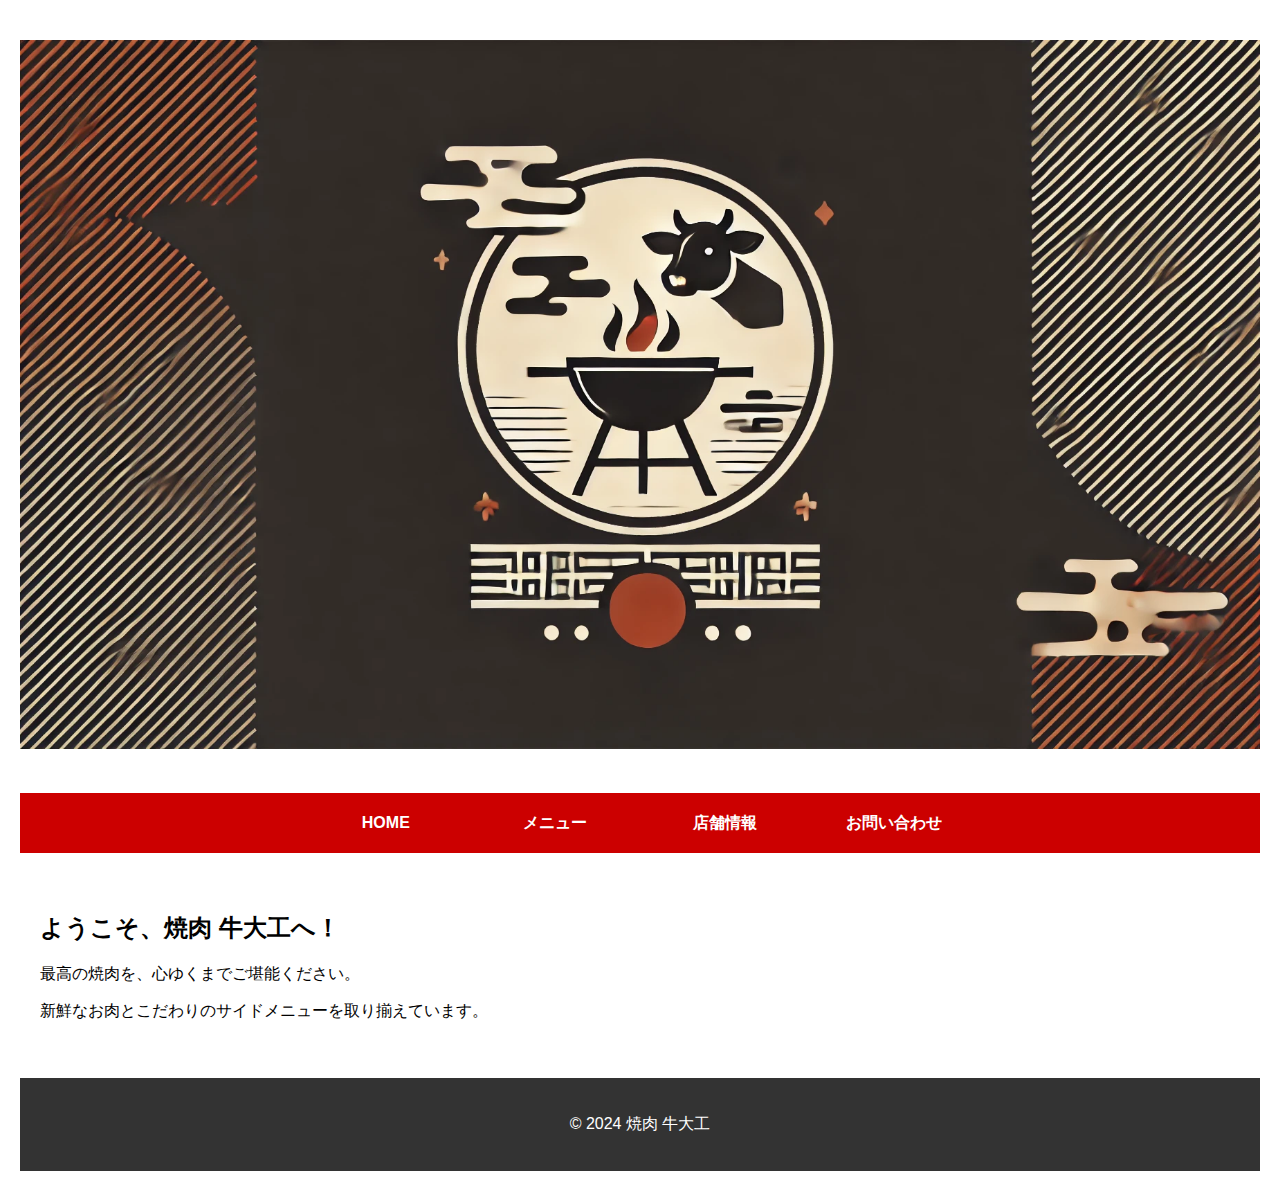
<file: index.html>
<!DOCTYPE html>
<html lang="ja">
<head>
    <meta charset="UTF-8">
    <title>焼肉 牛大工</title>
    <!-- 外部CSSファイルをリンク -->
    <link rel="stylesheet" href="style.css">
</head>
<body>
    <div class="container">
        <!-- ヘッダー -->
        <header>
            <img src="rogo.webp" alt="焼肉 牛大工のロゴ">
        </header>

        <!-- ナビゲーションメニュー -->
        <nav>
            <ul class="ddmenu">
                <li><a href="index.html">HOME</a></li>
                <li><a href="menu.html">メニュー</a></li>
                <li><a href="store-info.html">店舗情報</a></li>
                <li><a href="contact.html">お問い合わせ</a></li>
            </ul>
        </nav>

        <!-- メインコンテンツ -->
        <div class="content">
            <h2>ようこそ、焼肉 牛大工へ！</h2>
            <p>最高の焼肉を、心ゆくまでご堪能ください。</p>
            <p>新鮮なお肉とこだわりのサイドメニューを取り揃えています。</p>
        </div>

        <!-- フッター -->
        <footer>
            <p>&copy; 2024 焼肉 牛大工</p>
        </footer>
    </div>
</body>
</html>
</file>
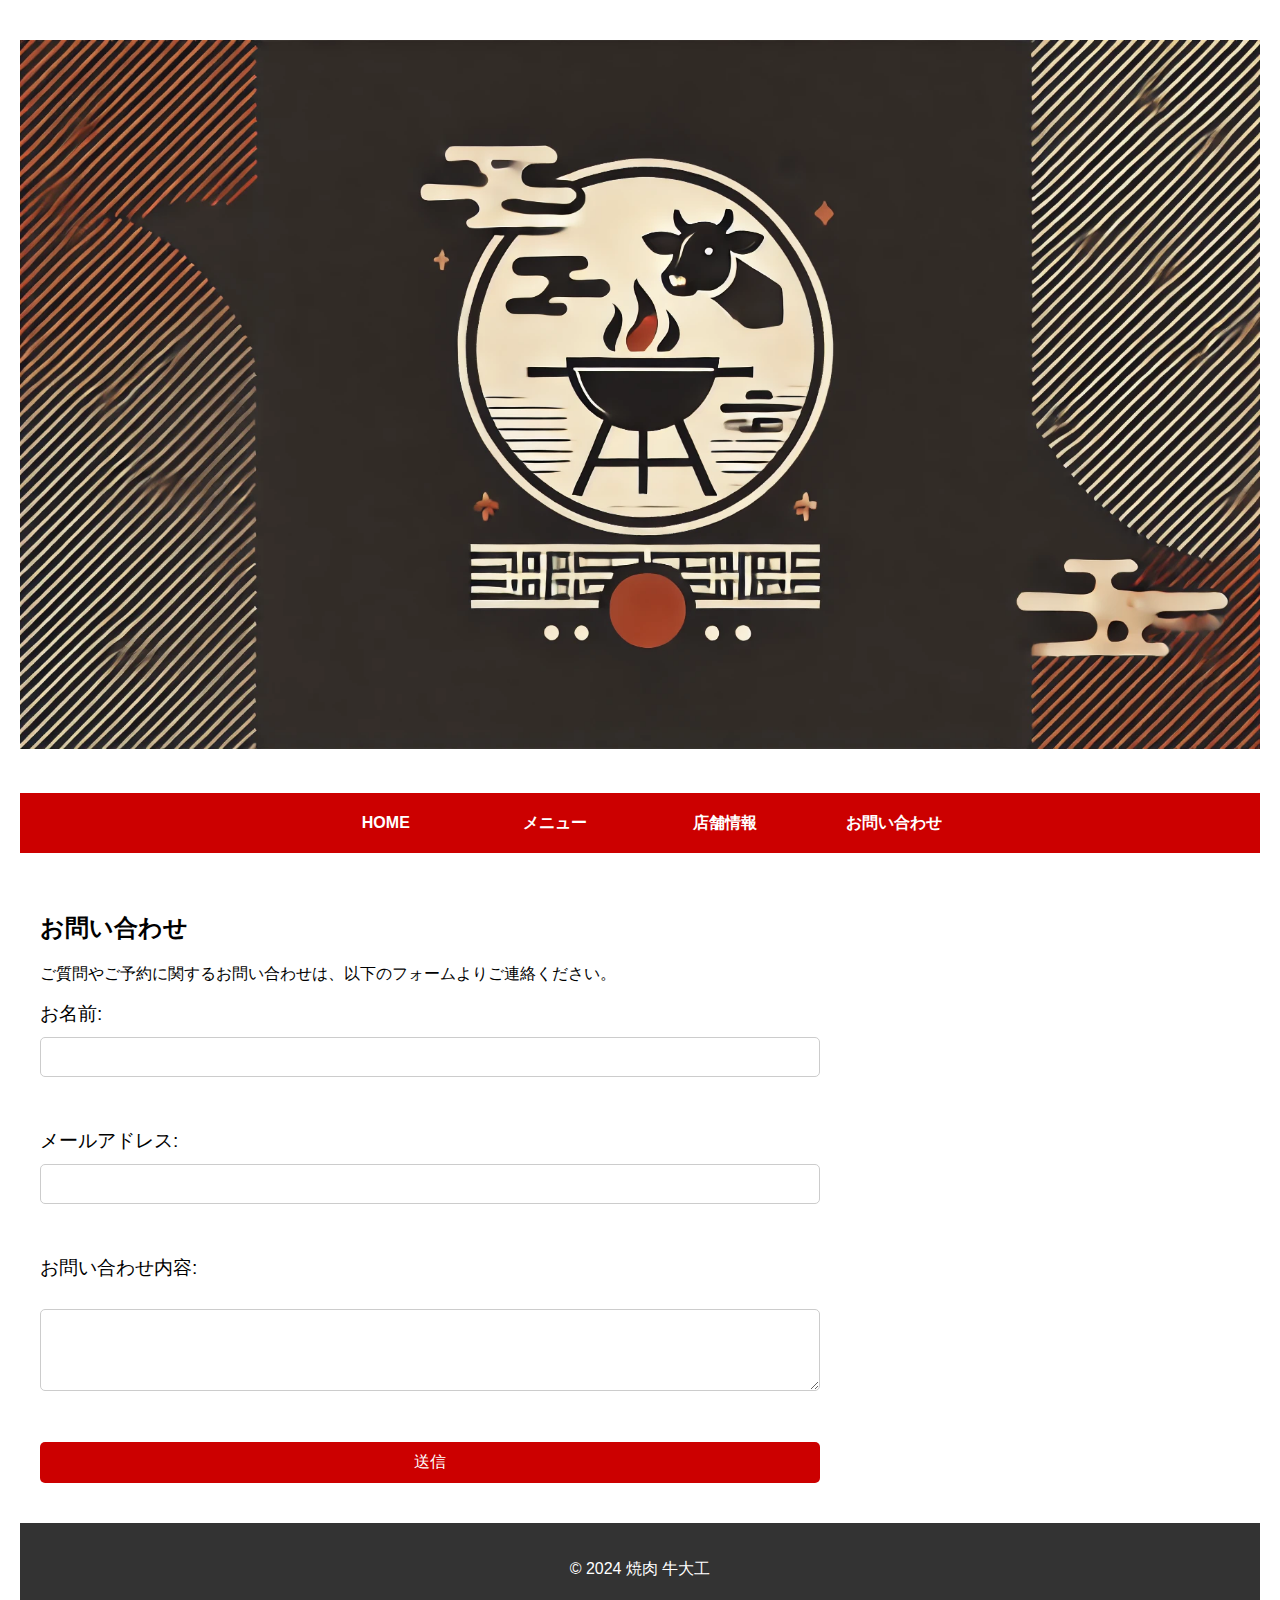
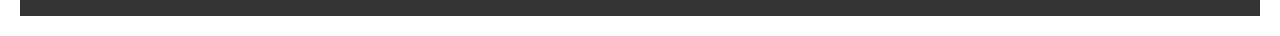
<file: contact.html>
<!DOCTYPE html>
<html lang="ja">
<head>
    <meta charset="UTF-8">
    <title>お問い合わせ - 焼肉 牛大工</title>
    <link rel="stylesheet" href="style.css">
</head>
<body>
    <div class="container">
        <!-- ヘッダー -->
        <header>
            <img src="rogo.webp" alt="焼肉 牛大工のロゴ">
        </header>

        <!-- ナビゲーションメニュー -->
        <nav>
            <ul class="ddmenu">
                <li><a href="index.html">HOME</a></li>
                <li><a href="menu.html">メニュー</a></li>
                <li><a href="store-info.html">店舗情報</a></li>
                <li><a href="contact.html">お問い合わせ</a></li>
            </ul>
        </nav>

        <!-- メインコンテンツ -->
        <div class="content">
            <h2>お問い合わせ</h2>
            <p>ご質問やご予約に関するお問い合わせは、以下のフォームよりご連絡ください。</p>

            <form action="#" method="post">
                <label for="name">お名前:</label>
                <input type="text" id="name" name="name" required><br><br>

                <label for="email">メールアドレス:</label>
                <input type="email" id="email" name="email" required><br><br>

                <label for="message">お問い合わせ内容:</label><br>
                <textarea id="message" name="message" rows="4" required></textarea><br><br>

                <button type="submit">送信</button>
            </form>
        </div>

        <!-- フッター -->
        <footer>
            <p>&copy; 2024 焼肉 牛大工</p>
        </footer>
    </div>
</body>
</html>
</file>
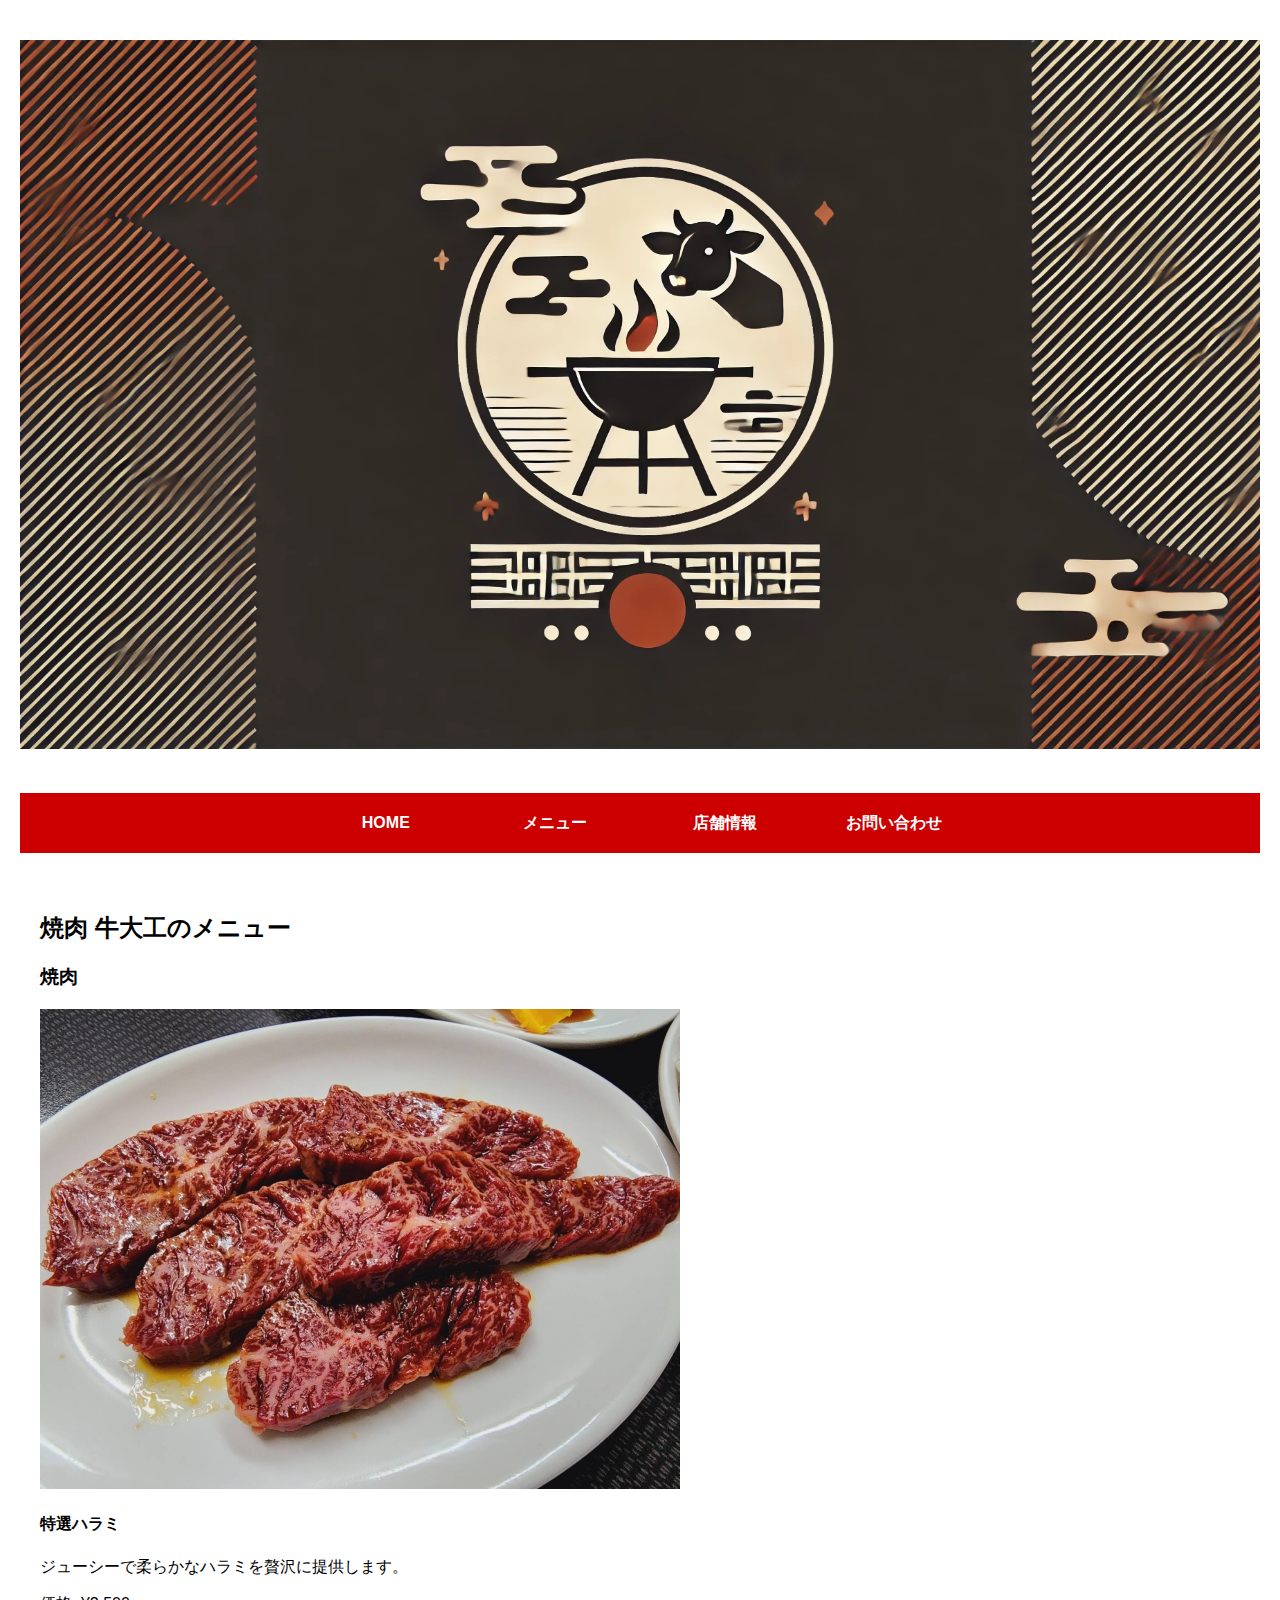
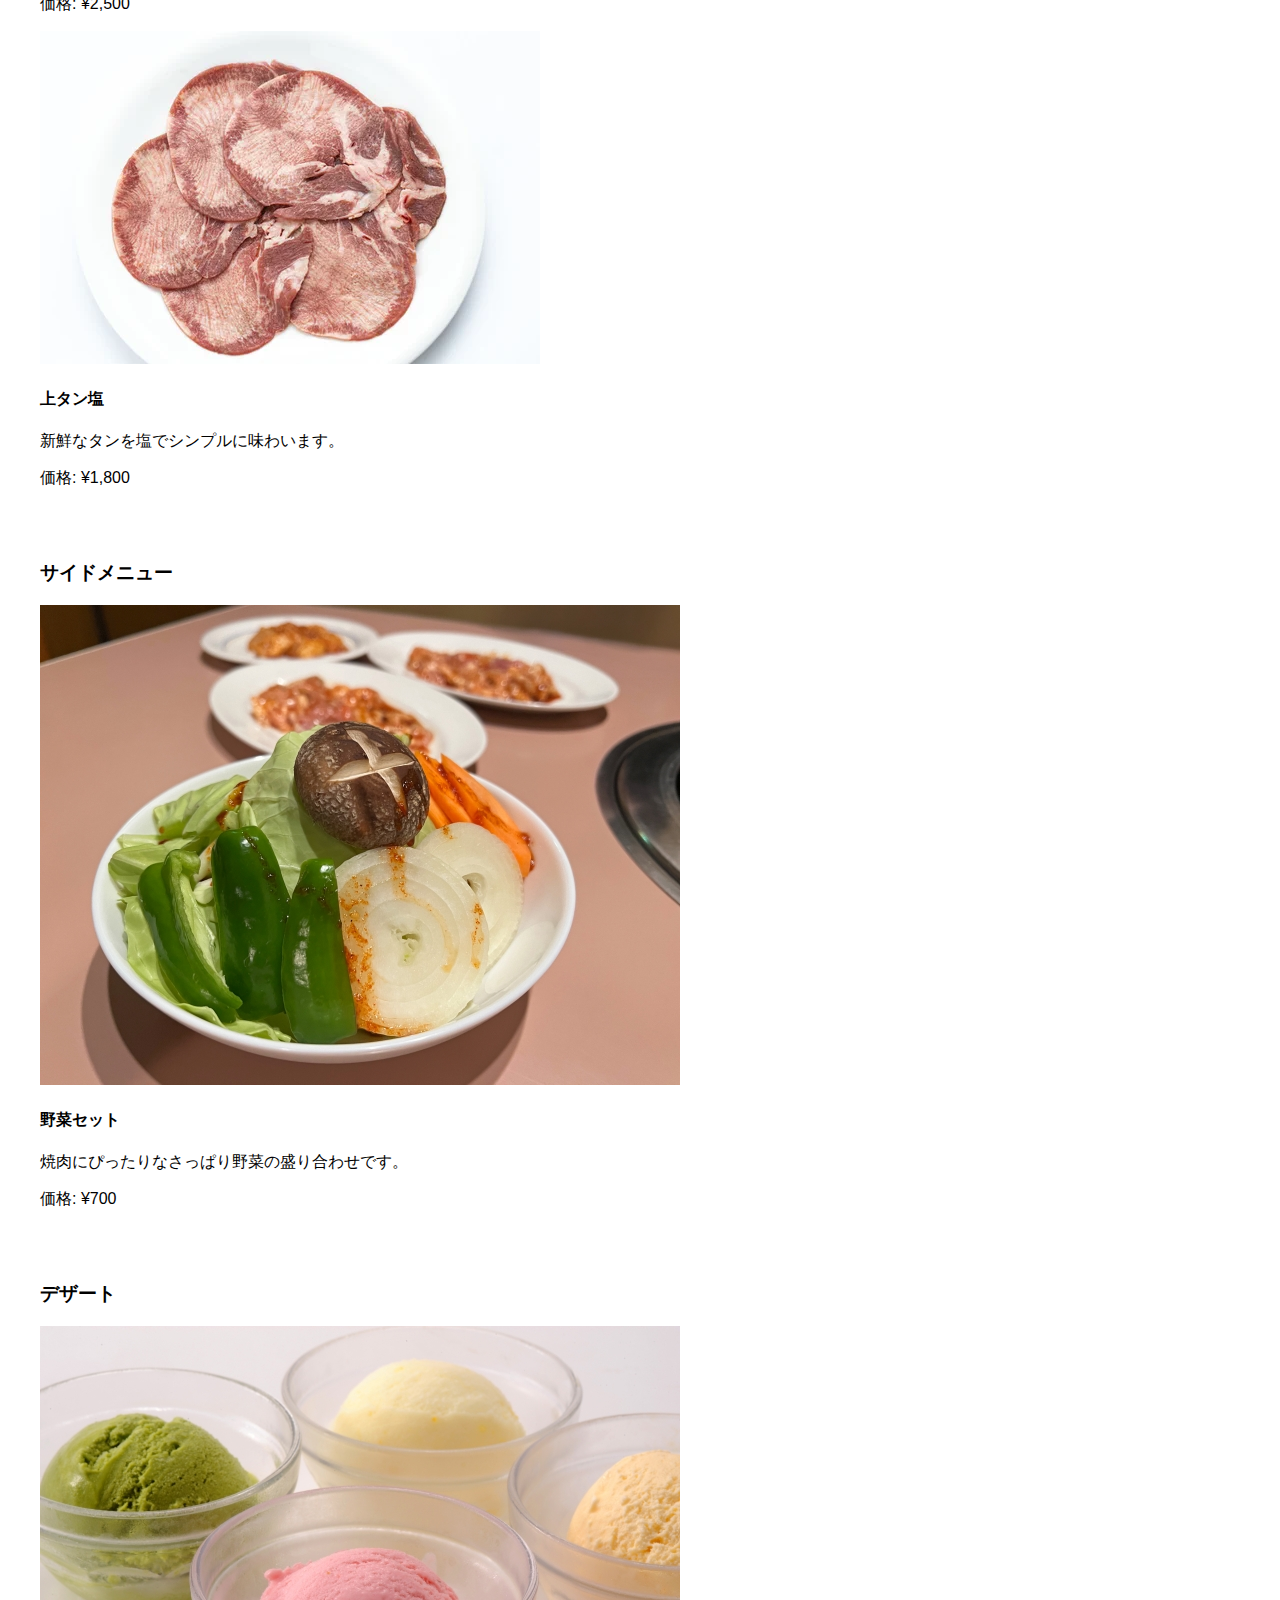
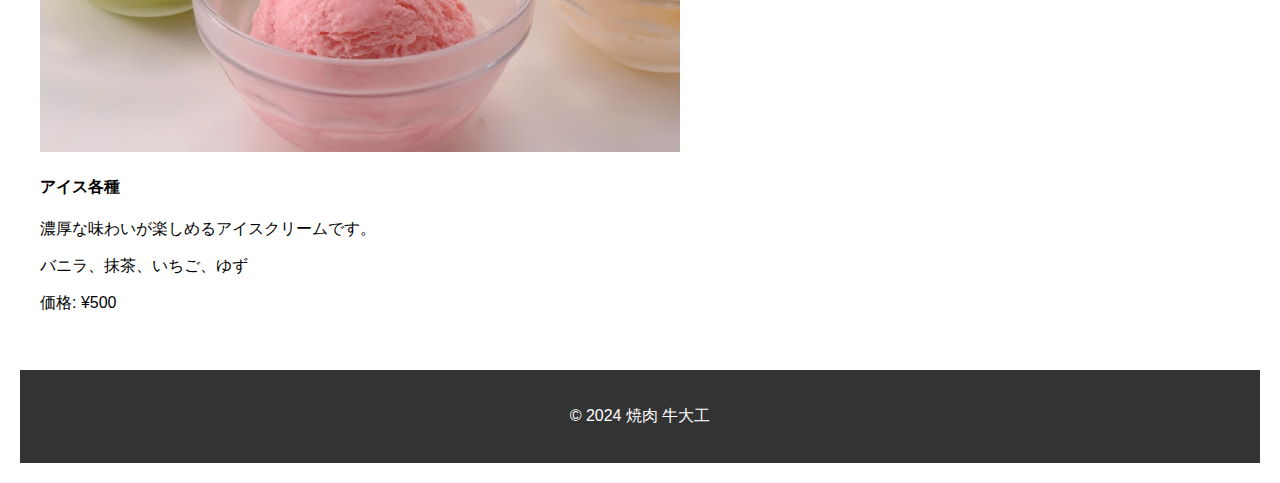
<file: menu.html>
<!DOCTYPE html>
<html lang="ja">
<head>
    <meta charset="UTF-8">
    <title>メニュー - 焼肉 牛大工</title>
    <!-- 外部CSSファイルをリンク -->
    <link rel="stylesheet" href="style.css">
</head>
<body>
    <div class="container">
        <!-- ヘッダー -->
        <header>
            <img src="rogo.webp" alt="焼肉 牛大工のロゴ">
        </header>

        <!-- ナビゲーションメニュー -->
        <nav>
            <ul class="ddmenu">
                <li><a href="index.html">HOME</a></li>
                <li><a href="menu.html">メニュー</a></li>
                <li><a href="store-info.html">店舗情報</a></li>
                <li><a href="contact.html">お問い合わせ</a></li>
            </ul>
        </nav>

        <!-- メインコンテンツ -->
        <div class="content">
            <h2>焼肉 牛大工のメニュー</h2>

            <!-- 焼肉セクション -->
            <section class="menu-section">
                <h3>焼肉</h3>
                <div class="menu-item">
                    <img src="harami.jpg" alt="特選ハラミ">
                    <div class="menu-item-info">
                        <h4>特選ハラミ</h4>
                        <p>ジューシーで柔らかなハラミを贅沢に提供します。</p>
                        <p>価格: ¥2,500</p>
                    </div>
                </div>
                <div class="menu-item">
                    <img src="tansio.webp" alt="上タン塩">
                    <div class="menu-item-info">
                        <h4>上タン塩</h4>
                        <p>新鮮なタンを塩でシンプルに味わいます。</p>
                        <p>価格: ¥1,800</p>
                    </div>
                </div>
            </section><br><br>

            <!-- サイドメニューセクション -->
            <section class="menu-section">
                <h3>サイドメニュー</h3>
                <div class="menu-item">
                    <img src="sarada.jpg" alt="焼肉サラダ">
                    <div class="menu-item-info">
                        <h4>野菜セット</h4>
                        <p>焼肉にぴったりなさっぱり野菜の盛り合わせです。</p>
                        <p>価格: ¥700</p>
                    </div>
                </div>
            </section><br><br>

            <!-- デザートセクション -->
            <section class="menu-section">
                <h3>デザート</h3>
                <div class="menu-item">
                    <img src="aisu.jpg" alt="抹茶アイス">
                    <div class="menu-item-info">
                        <h4>アイス各種</h4>
                        <p>濃厚な味わいが楽しめるアイスクリームです。</p>
                        <p>バニラ、抹茶、いちご、ゆず</p>
                        <p>価格: ¥500</p>
                    </div>
                </div>
            </section>
        </div>

        <!-- フッター -->
        <footer>
            <p>&copy; 2024 焼肉 牛大工</p>
        </footer>
    </div>
</body>
</html>
</file>
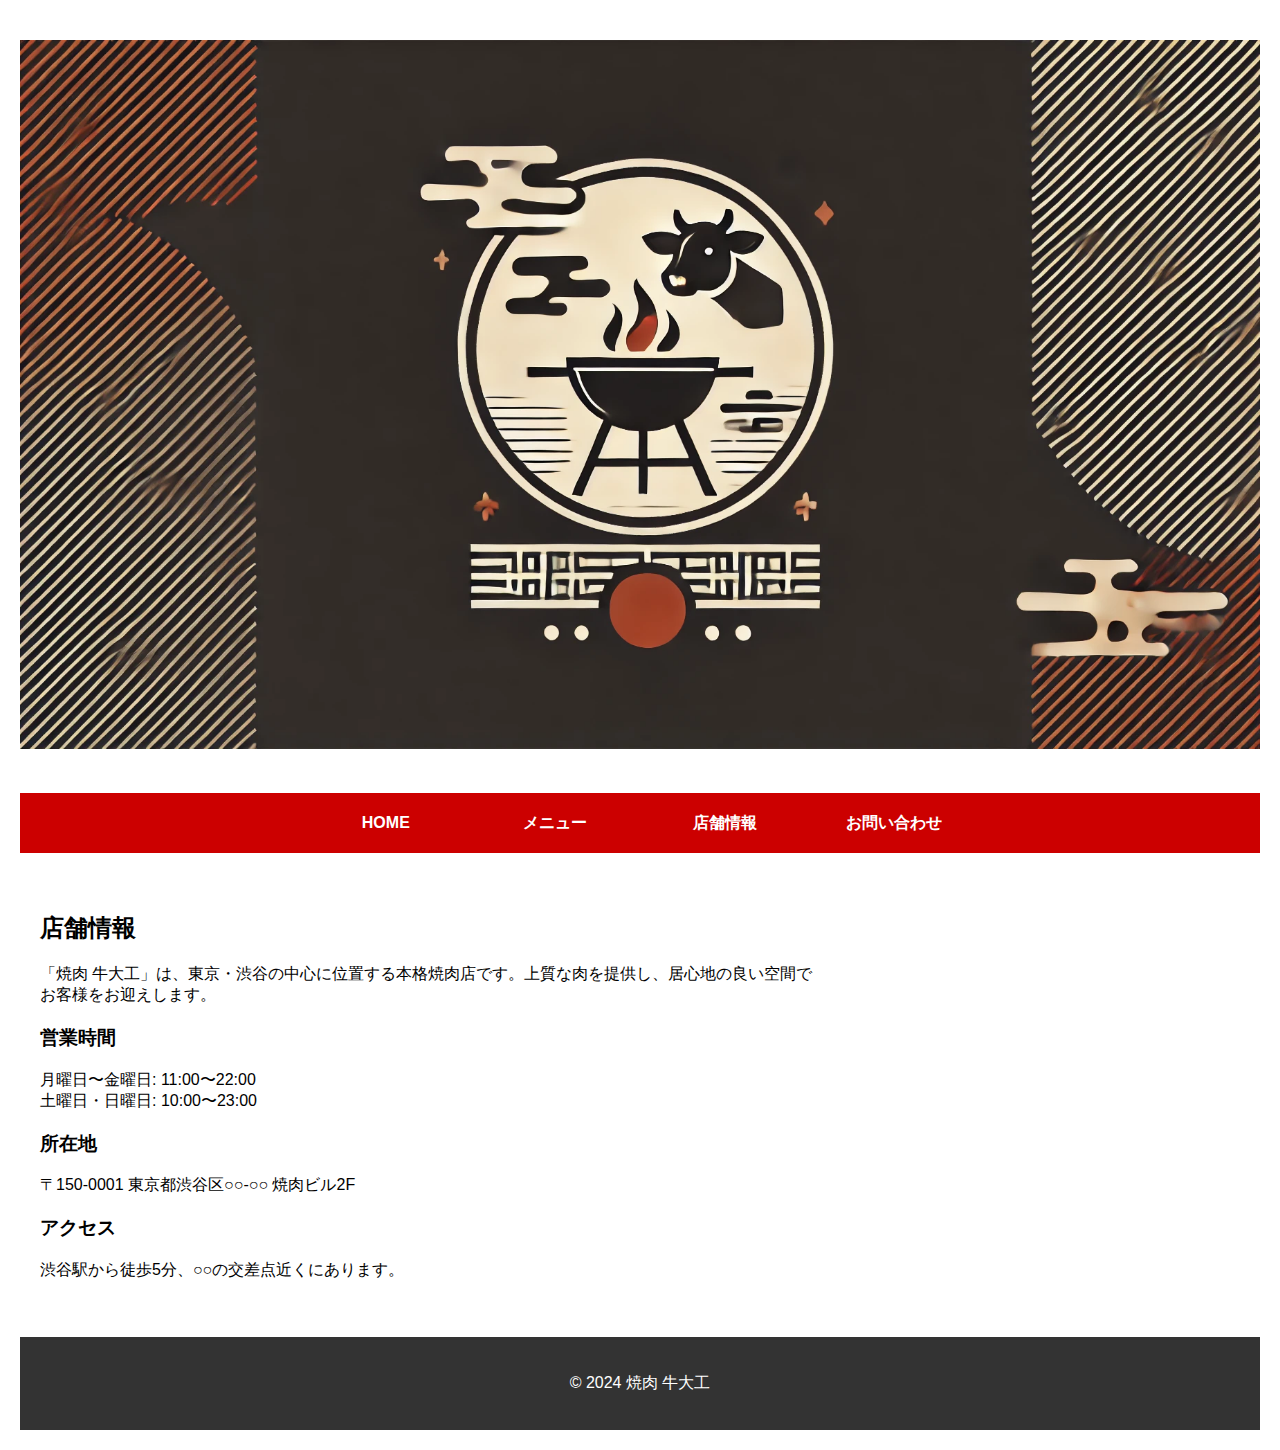
<file: store-info.html>
<!DOCTYPE html>
<html lang="ja">
<head>
    <meta charset="UTF-8">
    <title>店舗情報 - 焼肉 牛大工</title>
    <link rel="stylesheet" href="style.css">
</head>
<body>
    <div class="container">
        <!-- ヘッダー -->
        <header>
            <img src="rogo.webp" alt="焼肉 牛大工のロゴ">
        </header>

        <!-- ナビゲーションメニュー -->
        <nav>
            <ul class="ddmenu">
                <li><a href="index.html">HOME</a></li>
                <li><a href="menu.html">メニュー</a></li>
                <li><a href="store-info.html">店舗情報</a></li>
                <li><a href="contact.html">お問い合わせ</a></li>
            </ul>
        </nav>

        <!-- メインコンテンツ -->
        <div class="content">
            <h2>店舗情報</h2>
            <p>「焼肉 牛大工」は、東京・渋谷の中心に位置する本格焼肉店です。上質な肉を提供し、居心地の良い空間でお客様をお迎えします。</p>
            
            <h3>営業時間</h3>
            <p>月曜日〜金曜日: 11:00〜22:00<br>土曜日・日曜日: 10:00〜23:00</p>
            
            <h3>所在地</h3>
            <p>〒150-0001 東京都渋谷区○○-○○ 焼肉ビル2F</p>

            <h3>アクセス</h3>
            <p>渋谷駅から徒歩5分、○○の交差点近くにあります。</p>
        </div>

        <!-- フッター -->
        <footer>
            <p>&copy; 2024 焼肉 牛大工</p>
        </footer>
    </div>
</body>
</html>
</file>
<file: style.css>
/* 一般的なリセット */
body, html {
    margin: 0;
    padding: 0;
    font-family: Arial, sans-serif;
}

/* グリッドデザイン */
.container {
    display: grid;
    grid-template-columns: repeat(3, 1fr);
    gap: 20px;
    padding: 20px;
}

/* ヘッダーセクション */
header {
    grid-column: span 3;
    text-align: center;
    padding: 20px 0;
}

header img {
    max-width: 100%;
    height: auto;
}

/* ナビゲーション */
nav {
    grid-column: span 3;
    background-color: #cc0000;
    text-align: center;
}

nav ul {
    margin: 0;
    padding: 0;
    list-style-type: none;
}

nav ul li {
    display: inline-block;
    padding: 10px 20px;
}

nav ul li a {
    color: white;
    text-decoration: none;
    font-weight: bold;
}

nav ul li a:hover {
    background-color: #ffdddd;
    color: #dd0000;
}

/* メインコンテンツ */
.content {
    grid-column: span 2;
    padding: 20px;
}

/* フォーム */
form {
    display: flex;
    flex-direction: column;
}

form label {
    margin-bottom: 10px;
    font-size: 1.2em;
}

form input, form textarea {
    margin-bottom: 15px;
    padding: 10px;
    font-size: 1em;
    border: 1px solid #ccc;
    border-radius: 5px;
}

form button {
    padding: 10px;
    font-size: 1em;
    background-color: #cc0000;
    color: white;
    border: none;
    border-radius: 5px;
    cursor: pointer;
}

form button:hover {
    background-color: #ffdddd;
    color: #dd0000;
}

/* フッターセクション */
footer {
    grid-column: span 3;
    text-align: center;
    padding: 20px 0;
    background-color: #333;
    color: white;
}

/* ドロップダウンメニュー */
ul.ddmenu {
    margin: 0;
    padding: 0;
    background-color: #cc0000;
}

ul.ddmenu li {
    width: 125px;
    display: inline-block;
    list-style-type: none;
    position: relative;
}

ul.ddmenu a {
    background-color: #cc0000;
    color: white;
    line-height: 40px;
    text-align: center;
    text-decoration: none;
    font-weight: bold;
    display: block;
}

ul.ddmenu ul {
    display: none;
    margin: 0;
    padding: 0;
    position: absolute;
}

ul.ddmenu a:hover {
    background-color: #ffdddd;
    color: #dd0000;
}

ul.ddmenu li:hover ul {
    display: block;
}
</file>
